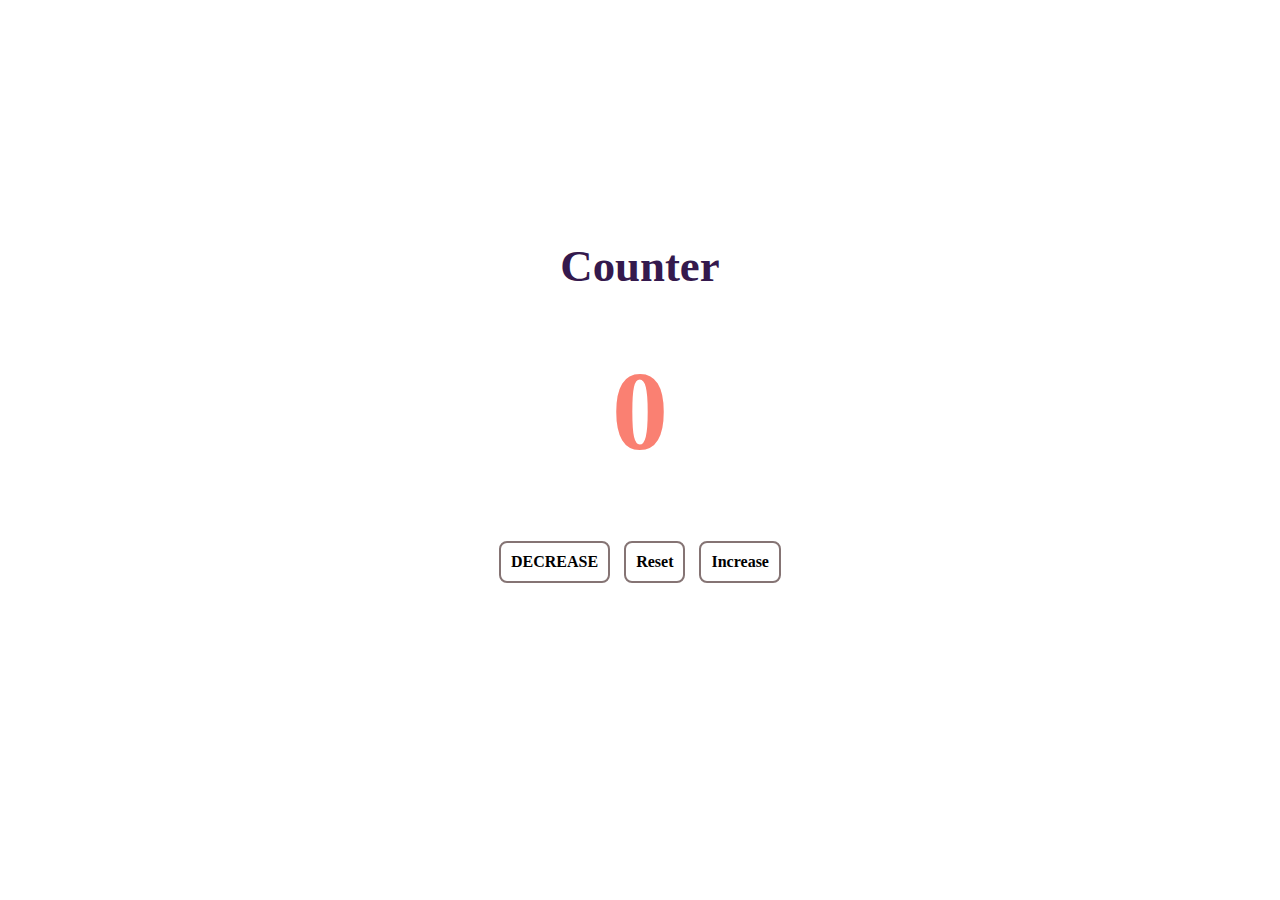
<file: 2- Counter/index.html>
<!DOCTYPE html>
<html lang="en">
<head>
    <meta charset="UTF-8">
    <meta http-equiv="X-UA-Compatible" content="IE=edge">
    <meta name="viewport" content="width=device-width, initial-scale=1.0">
    <title>Counter</title>
    <link rel="stylesheet" href="style.css" />
</head>
<body>
    
    <h1>Counter</h1>
    <div class="number">0</div>
    <div class="buttons">
        <span class="btn dec">DECREASE</span>
        <span class="btn res">Reset</span>
        <span class="btn inc">Increase</span>
    </div>

    <script src="script.js"></script>
</body>
</html>
</file>
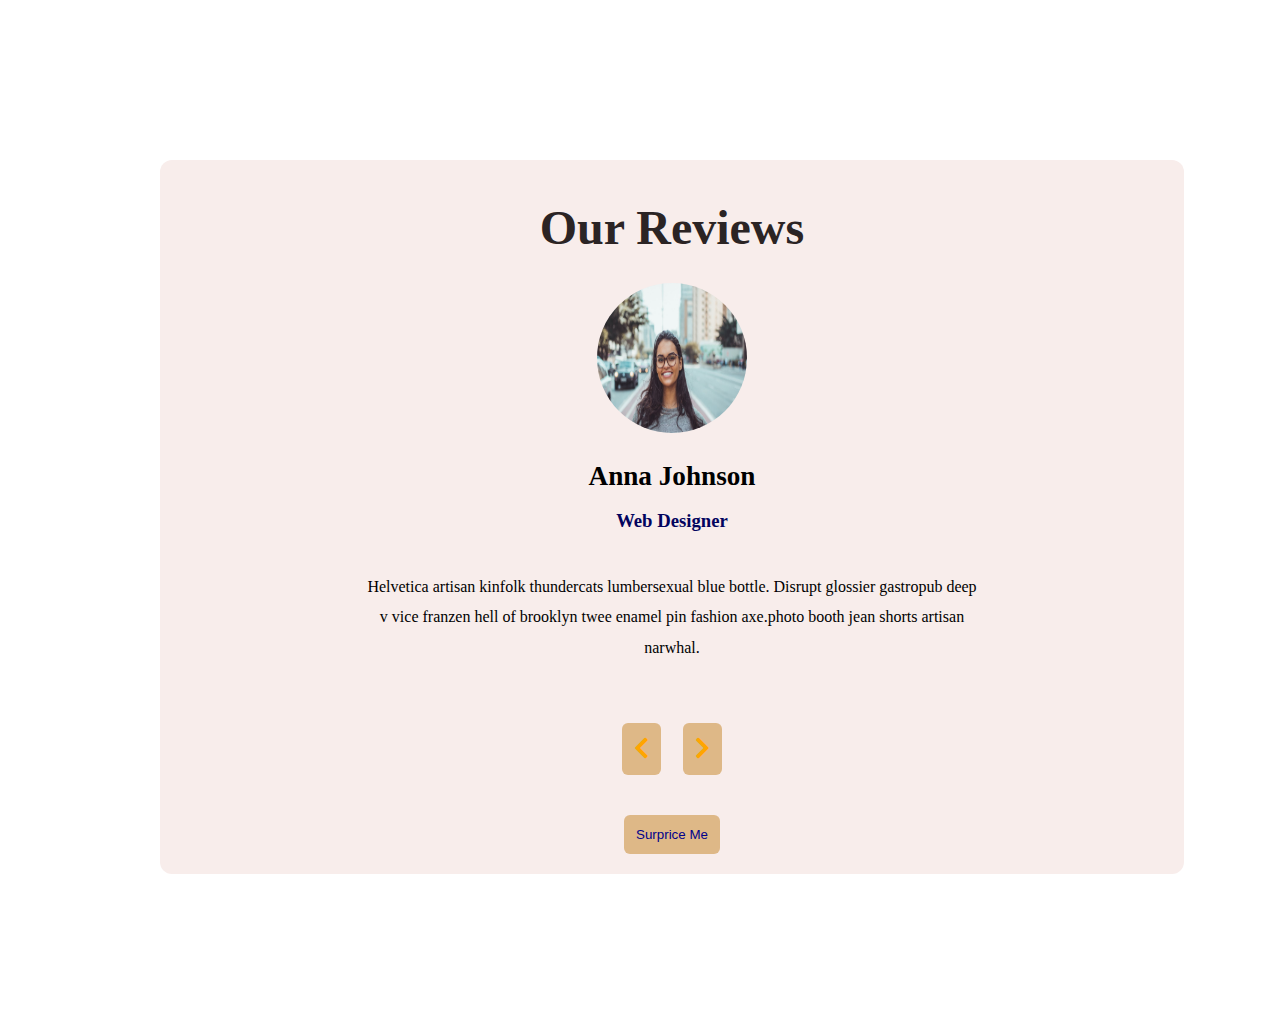
<file: 3- Reviews/index.html>
<!DOCTYPE html>
<html lang="en">
<head>
    <link
    rel="stylesheet"
    href="https://cdnjs.cloudflare.com/ajax/libs/font-awesome/5.14.0/css/all.min.css"
  />
    <meta charset="UTF-8">
    <meta http-equiv="X-UA-Compatible" content="IE=edge">
    <meta name="viewport" content="width=device-width, initial-scale=1.0">
    <link rel="stylesheet" href="style.css" />
    <title>Reviews</title>
</head>
<body> <div class="box">
    <h1>Our Reviews</h1>
    <br>
        <img src="person-1.jpeg" class="img" alt="image" />
   
    <br>
    <h2 class="name">Anna Johnson</h2><br/>
    <h3 class="job">Web Designer</h3>
    <p class="text">Helvetica artisan kinfolk thundercats lumbersexual blue bottle. Disrupt glossier gastropub deep v vice franzen hell of brooklyn twee enamel pin fashion axe.photo booth jean shorts artisan narwhal.</p>
    <div class="button-container">
        <button class="prev-btn">
          <i class="fas fa-chevron-left"></i>
        </button>
        <button class="next-btn">
          <i class="fas fa-chevron-right"></i>
        </button>
      </div>

    <div class="btn-style">
    <button  class="btn">Surprice Me</button> </div>
    </div>
    <script src="script.js"></script>

</body>

</html>
</file>
<file: 2- Counter/style.css>
* {
    padding:0;
    margin: 0;
}

h1 {
    font-size: 2.8em;
    color: rgb(52, 25, 77);
    text-align: center;
    margin-top: 240px;
}

.number {
    font-size: 7rem;
    font-weight: 800;
    color: salmon;
    text-align: center;
    margin-top: 55px;
}


.buttons {
    display: flex;
    justify-content: center;
    margin:65px;
    cursor: pointer;
    
}



.dec {
    border: 2px solid rgb(133, 116, 116);
    padding: 10px;
    border-radius: 8px;
    margin-right: 14px;
    font-weight: 600;
}

.res {
    border: 2px solid rgb(133, 116, 116);
    padding: 10px;
    margin-right: 14px;
    border-radius: 8px;
    font-weight: 600;
}

.inc { 
    border: 2px solid rgb(133, 116, 116);
    padding: 10px;
    border-radius: 8px;
    font-weight: 600;
}
}
</file>
<file: 3- Reviews/style.css>
* {
    padding: 0;
    margin: 0;
}

h1 {
    display: flex;
    justify-content: center;
    margin-top: 220px;
    font-size: 3em;
    color: rgb(43, 36, 36);
    padding-top: 40px;
    margin-top: 40px;
}


.box {
    width: 80%;
    margin: 10px auto;
    background-color: #f8edeb;
    margin: 160px;
    border-radius: 12px;
}
h2 {
    text-align: center;
    font-size: 1.7em;
}

h3 {
    text-align: center;
    color: #03045e;
}

img {
    width: 150px;
    height: 150px;
    border-radius: 50%;
    margin:10px auto;
    display: block;
}
p {
    padding:30px;
    text-align: center;
    line-height: 1.9;
    margin:10px auto;
    width: 60%;
}

.btn-style {
    display: flex;
    justify-content: center;
}

button {
    text-align: center;
    background-color: burlywood;
    color: darkblue;
    padding: 12px;
    border-radius: 6px;
    border:none;
    cursor: pointer;
    margin-bottom: 20px;
    text-decoration: none;
}

.button-container {
    display: flex;
    justify-content: center;
    align-items: center;
    padding:20px;
}


.prev-btn {
    font-size: 1.5em;
    color: orange;
    margin-right: 22px;
    border: none;
    cursor: pointer;
}

.next-btn {
    cursor: pointer;
    font-size: 1.5em;
    color: orange;
    border: none;
}
</file>
